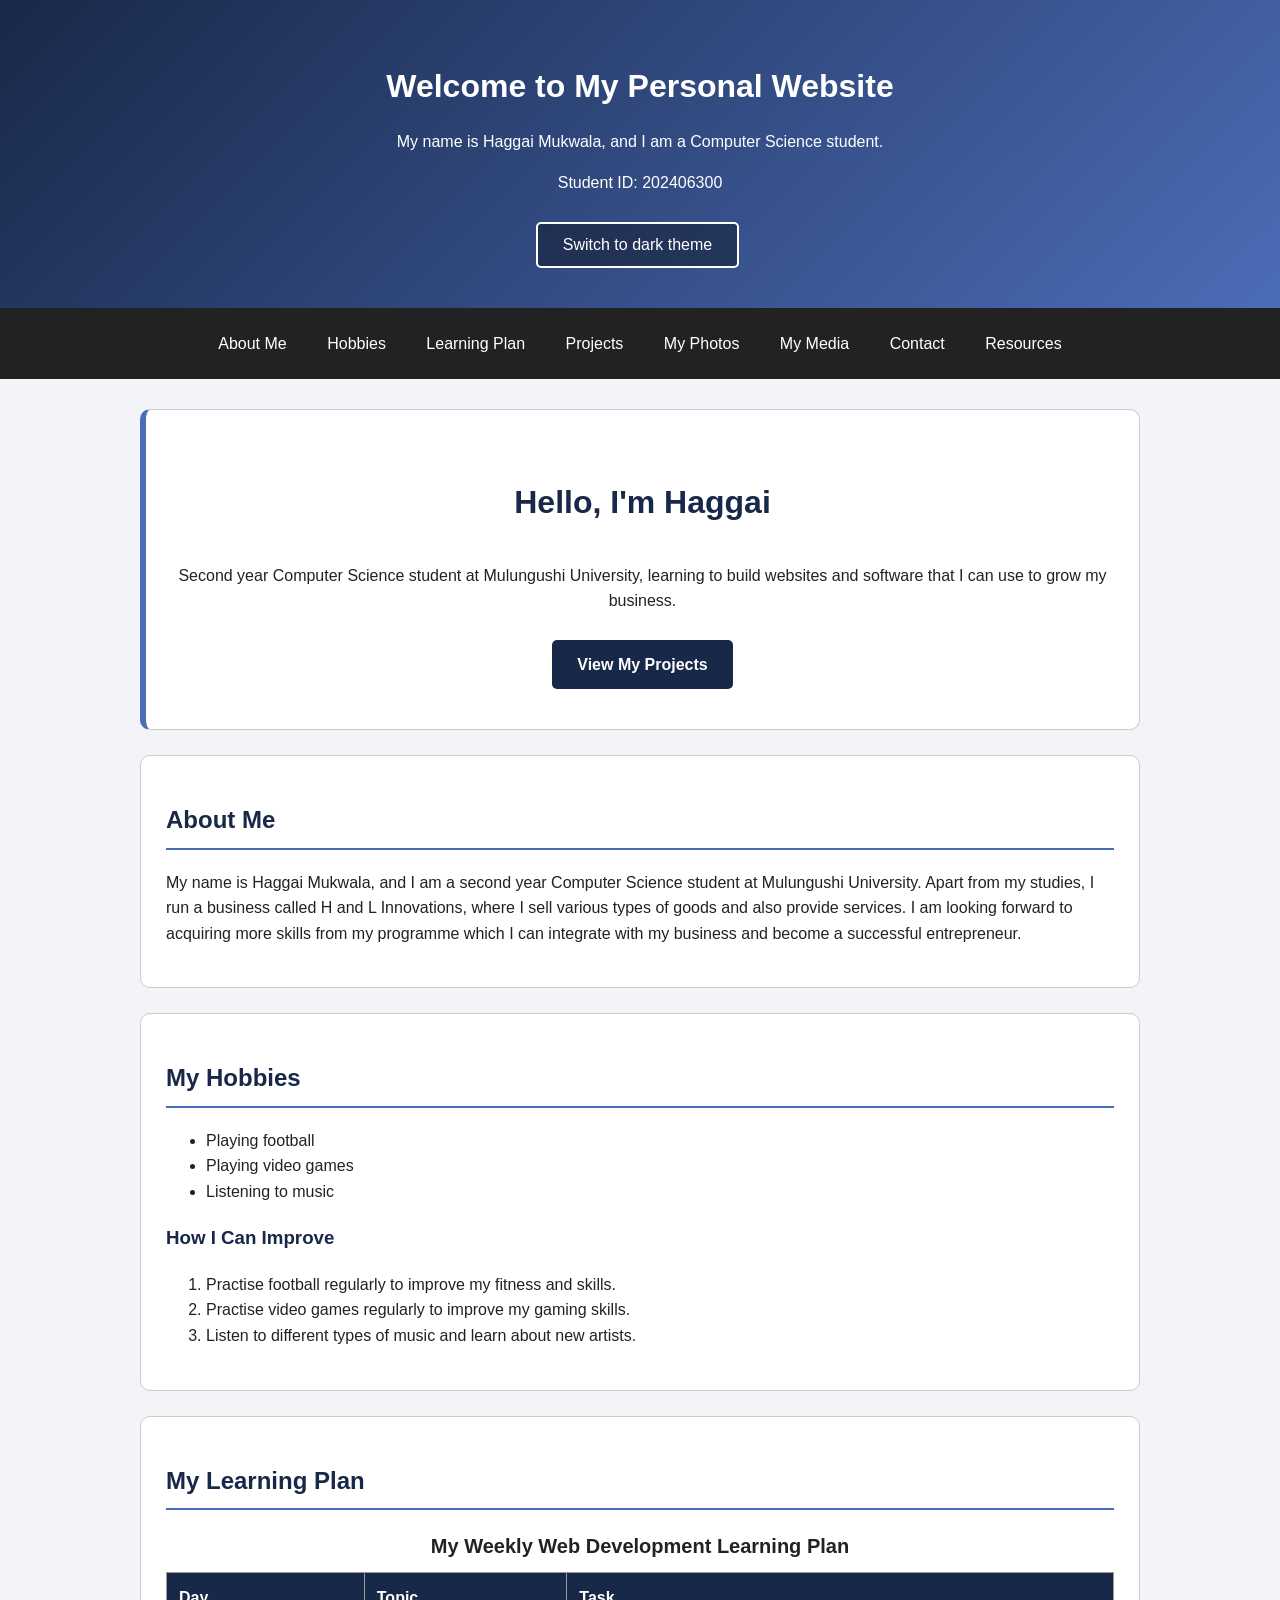
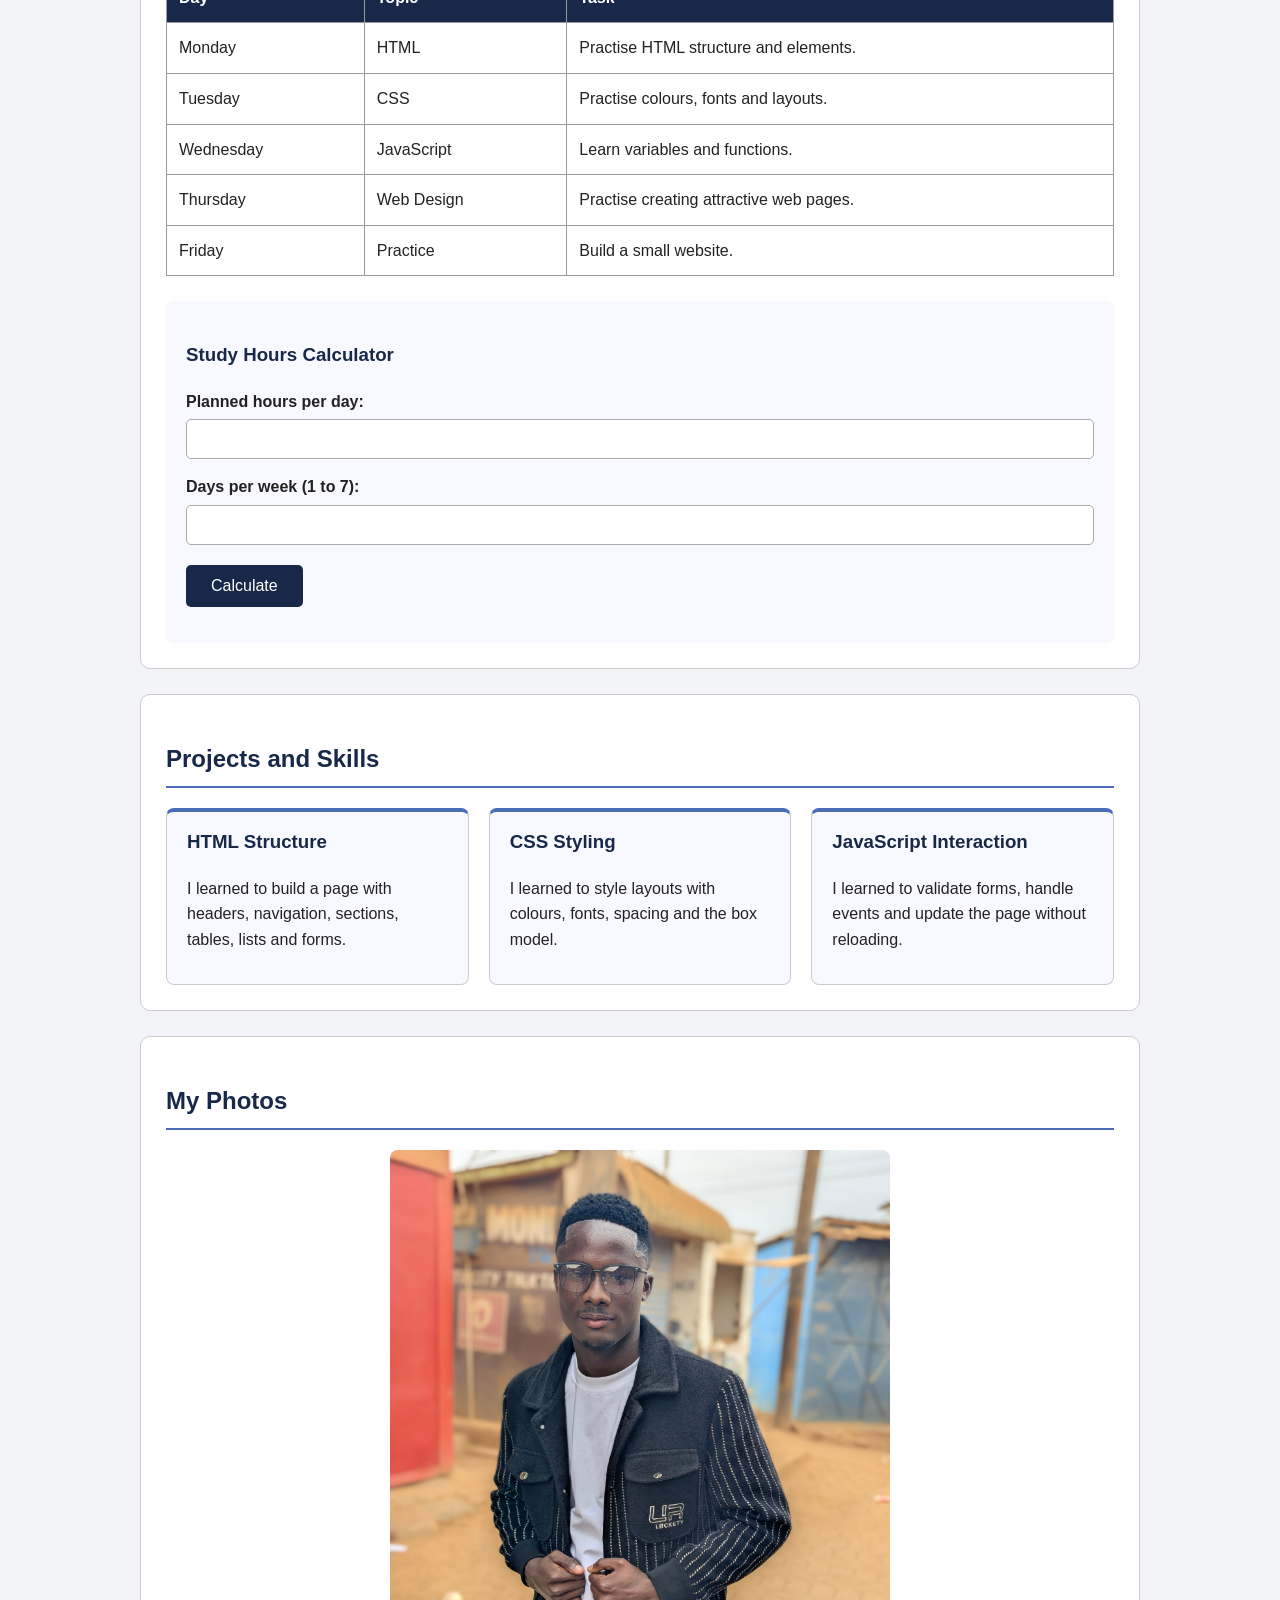
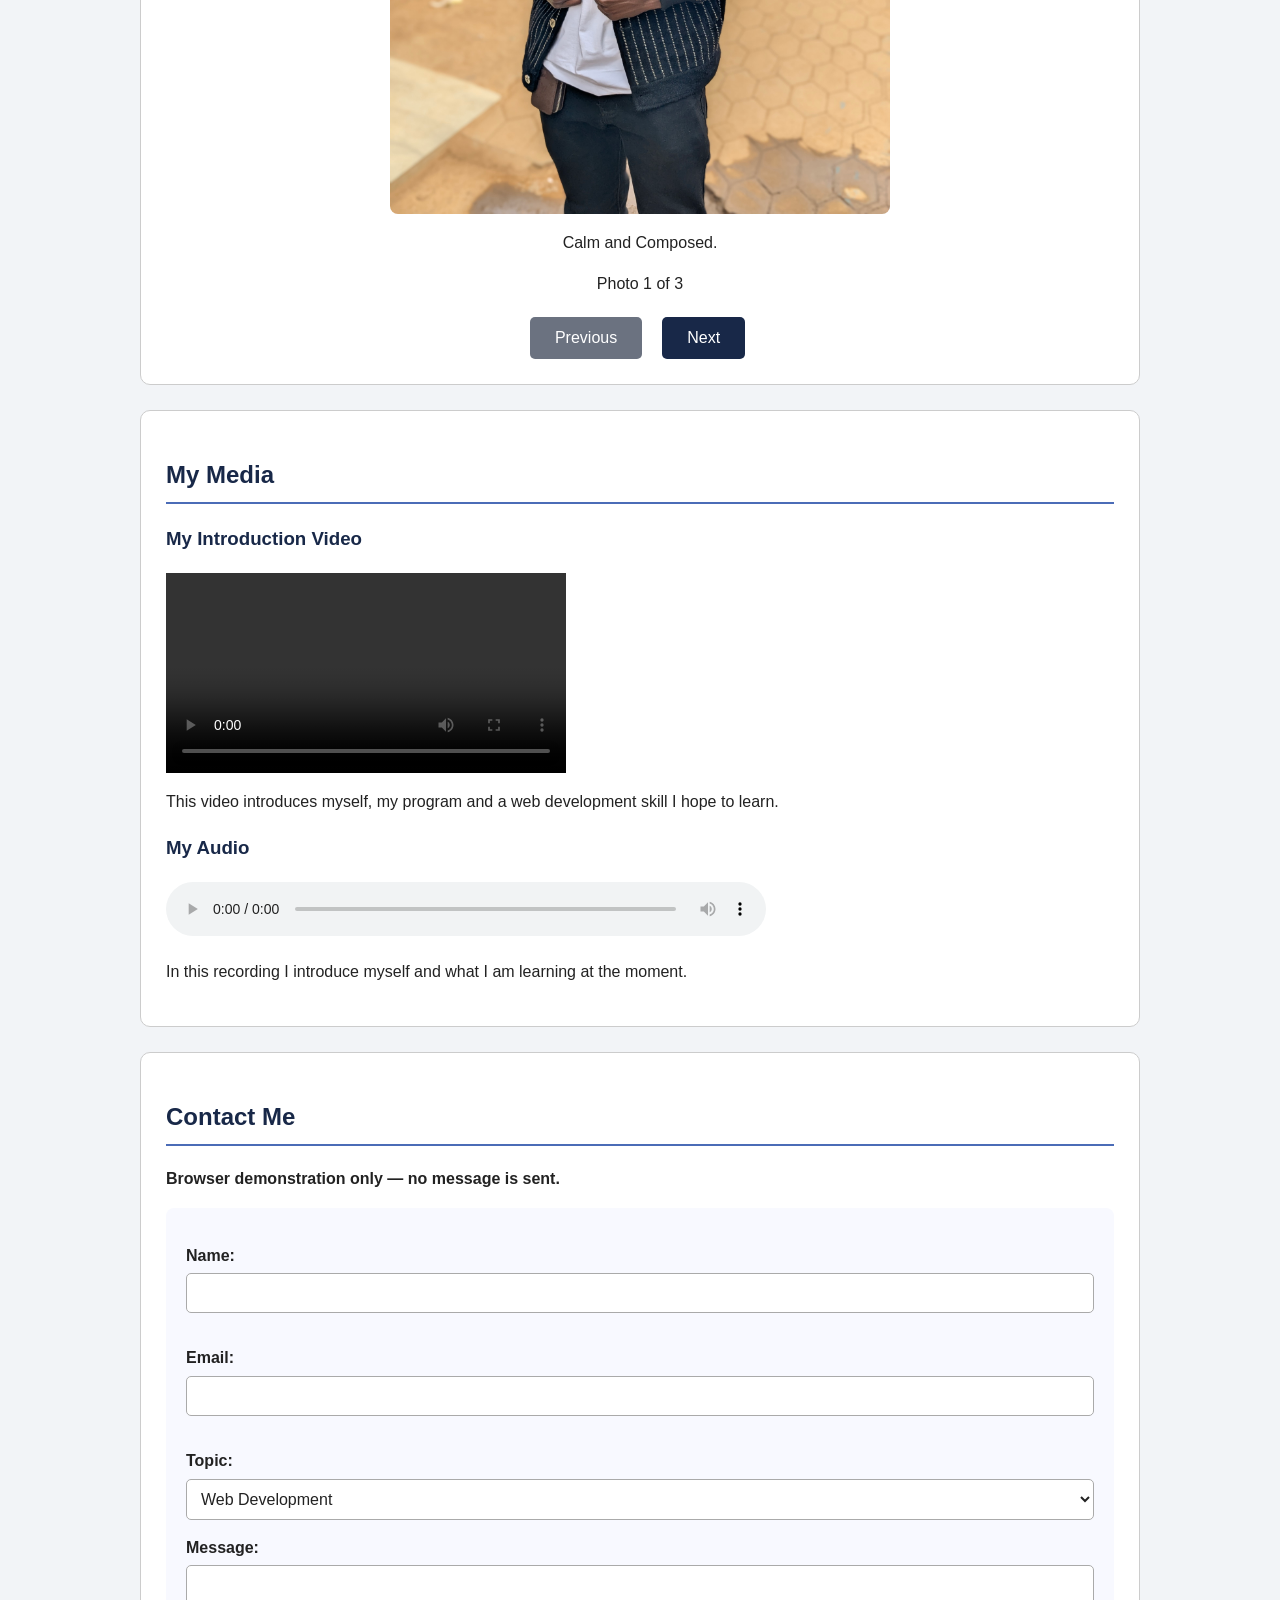
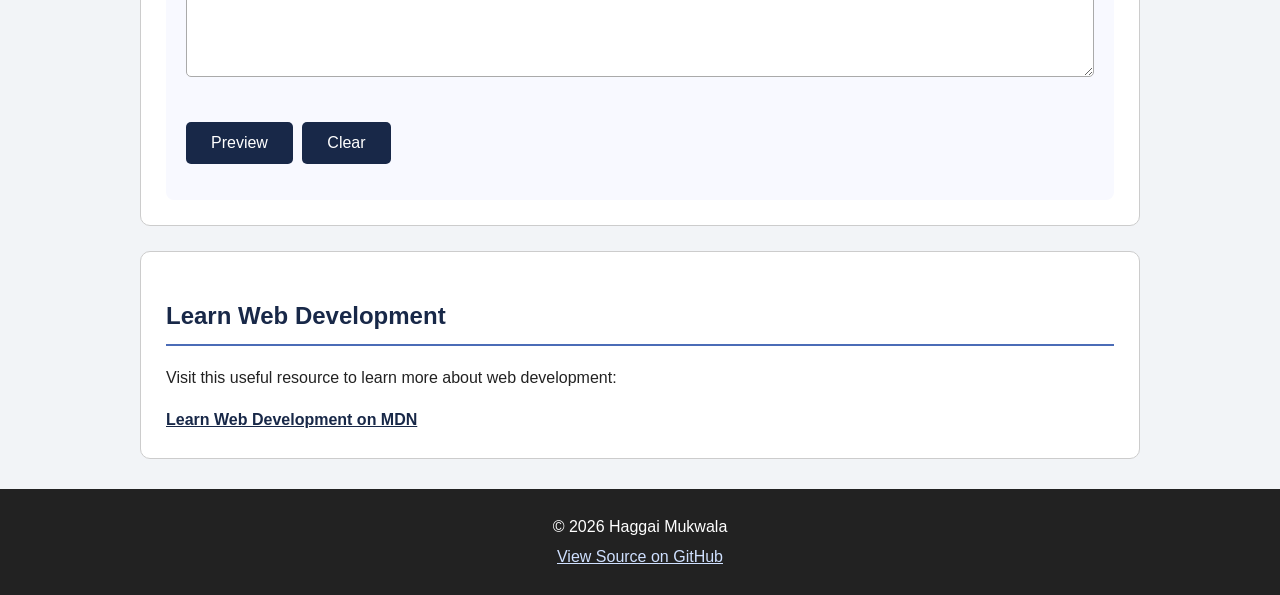
<file: index.html>
<!DOCTYPE html>
<html lang="en">

<head>
    <meta charset="UTF-8">
    <meta name="viewport" content="width=device-width, initial-scale=1.0">

    <title>Haggai Mukwala - Personal Website</title>

    <link rel="stylesheet" href="css/styles.css">
    <script src="js/script.js" defer></script>
</head>

<body>

    <header>
        <h1>Welcome to My Personal Website</h1>
        <p>My name is Haggai Mukwala, and I am a Computer Science student.</p>
        <p>Student ID: 202406300</p>
        <button id="theme-toggle" type="button" aria-pressed="false">Switch to dark theme</button>
    </header>

    <nav>
        <a href="#about">About Me</a>
        <a href="#hobbies">Hobbies</a>
        <a href="#learning">Learning Plan</a>
        <a href="#projects">Projects</a>
        <a href="#photos">My Photos</a>
        <a href="#media">My Media</a>
        <a href="#contact">Contact</a>
        <a href="#resources">Resources</a>
    </nav>

    <main>

        <section id="intro" class="content-section hero">
            <h2>Hello, I'm Haggai</h2>
            <p>
                Second year Computer Science student at Mulungushi University,
                learning to build websites and software that I can use to grow my business.
            </p>
            <a class="button" href="#projects">View My Projects</a>
        </section>


        <section id="about" class="content-section">
            <h2>About Me</h2>

            <p>
                My name is Haggai Mukwala, and I am a second year Computer Science student at
                Mulungushi University. Apart from my studies, I run a business called H and L
                Innovations, where I sell various types of goods and also provide services.
                I am looking forward to acquiring more skills from my programme which I can
                integrate with my business and become a successful entrepreneur.
            </p>
        </section>


        <section id="hobbies" class="content-section">
            <h2>My Hobbies</h2>

            <ul>
                <li>Playing football</li>
                <li>Playing video games</li>
                <li>Listening to music</li>
            </ul>

            <h3>How I Can Improve</h3>

            <ol>
                <li>Practise football regularly to improve my fitness and skills.</li>
                <li>Practise video games regularly to improve my gaming skills.</li>
                <li>Listen to different types of music and learn about new artists.</li>
            </ol>
        </section>


        <section id="learning" class="content-section">
            <h2>My Learning Plan</h2>

            <table>

                <caption>My Weekly Web Development Learning Plan</caption>

                <tr>
                    <th>Day</th>
                    <th>Topic</th>
                    <th>Task</th>
                </tr>

                <tr>
                    <td>Monday</td>
                    <td>HTML</td>
                    <td>Practise HTML structure and elements.</td>
                </tr>

                <tr>
                    <td>Tuesday</td>
                    <td>CSS</td>
                    <td>Practise colours, fonts and layouts.</td>
                </tr>

                <tr>
                    <td>Wednesday</td>
                    <td>JavaScript</td>
                    <td>Learn variables and functions.</td>
                </tr>

                <tr>
                    <td>Thursday</td>
                    <td>Web Design</td>
                    <td>Practise creating attractive web pages.</td>
                </tr>

                <tr>
                    <td>Friday</td>
                    <td>Practice</td>
                    <td>Build a small website.</td>
                </tr>

            </table>

            <!-- Feature: Study hours calculator -->
            <form id="hours-form" class="calculator" novalidate>
                <h3>Study Hours Calculator</h3>

                <label for="hours-per-day">Planned hours per day:</label>
                <input type="text" id="hours-per-day" name="hours-per-day" inputmode="decimal">

                <label for="days-per-week">Days per week (1 to 7):</label>
                <input type="text" id="days-per-week" name="days-per-week" inputmode="numeric">

                <button type="submit">Calculate</button>
                <p id="hours-result" class="feedback" role="status"></p>
            </form>
        </section>


        <section id="projects" class="content-section">
            <h2>Projects and Skills</h2>

            <div class="project-list">
                <article class="project-card">
                    <h3>HTML Structure</h3>
                    <p>I learned to build a page with headers, navigation, sections, tables, lists and forms.</p>
                </article>

                <article class="project-card">
                    <h3>CSS Styling</h3>
                    <p>I learned to style layouts with colours, fonts, spacing and the box model.</p>
                </article>

                <article class="project-card">
                    <h3>JavaScript Interaction</h3>
                    <p>I learned to validate forms, handle events and update the page without reloading.</p>
                </article>
            </div>
        </section>


        <section id="photos" class="content-section">
            <h2>My Photos</h2>

            <!-- Feature: Gallery viewer (js/script.js shows one figure at a time
                 and adds the Previous / Next buttons and counter) -->
            <div class="photo-gallery">

                <figure>
                    <img src="images/photo1.jpg.jpg" alt="Calm and Composed">
                    <figcaption>Calm and Composed.</figcaption>
                </figure>

                <figure>
                    <img src="images/photo2.jpg.jpg" alt="Fresh trim">
                    <figcaption>Fresh Trim.</figcaption>
                </figure>

                <figure>
                    <img src="images/photo3.jpg.jpg" alt="CEO">
                    <figcaption>C.E.O.</figcaption>
                </figure>

            </div>
        </section>


        <section id="media" class="content-section">
            <h2>My Media</h2>

            <h3>My Introduction Video</h3>

            <video controls preload="metadata">
                <source src="videos/intro.mp4" type="video/mp4">
                Your browser does not support video.
            </video>

            <p>
                This video introduces myself, my program and a web development
                skill I hope to learn.
            </p>


            <h3>My Audio</h3>

            <audio controls preload="metadata">
                <source src="videos/voice.mp3.m4a" type="audio/mp4">
                Your browser does not support audio.
            </audio>

            <p>
                In this recording I introduce myself and what I am learning at the moment.
            </p>
        </section>


        <section id="contact" class="content-section">
            <h2>Contact Me</h2>

            <p id="demo-note"><strong>Browser demonstration only &mdash; no message is sent.</strong></p>

            <form id="contact-form" action="#" novalidate>

                <label for="name">Name:</label>
                <input type="text" id="name" name="name" required>
                <span id="name-error" class="error-text"></span>

                <label for="email">Email:</label>
                <input type="email" id="email" name="email" required>
                <span id="email-error" class="error-text"></span>

                <label for="topic">Topic:</label>

                <select id="topic" name="topic">
                    <option value="web">Web Development</option>
                    <option value="programming">Programming</option>
                    <option value="general">General</option>
                </select>

                <label for="message">Message:</label>

                <textarea id="message" name="message" rows="5" required></textarea>
                <span id="message-error" class="error-text"></span>

                <button type="submit">Preview</button>
                <button type="reset">Clear</button>

                <p id="form-feedback" class="feedback" role="status"></p>

            </form>

            <div id="preview" hidden>
                <h3>Preview (validated locally)</h3>
                <p><strong>Name:</strong> <span id="preview-name"></span></p>
                <p><strong>Email:</strong> <span id="preview-email"></span></p>
                <p><strong>Message:</strong> <span id="preview-message"></span></p>
            </div>
        </section>


        <section id="resources" class="content-section">
            <h2>Learn Web Development</h2>

            <p>
                Visit this useful resource to learn more about web development:
            </p>

            <a href="https://developer.mozilla.org/en-US/docs/Learn_web_development"
               target="_blank" rel="noopener">
                Learn Web Development on MDN
            </a>
        </section>

    </main>


    <footer>
        <p>&copy; 2026 Haggai Mukwala</p>
        <p><a href="https://github.com/hmukwala26-tech/my-personal-website" target="_blank" rel="noopener">View Source on GitHub</a></p>
    </footer>

</body>

</html>
</file>
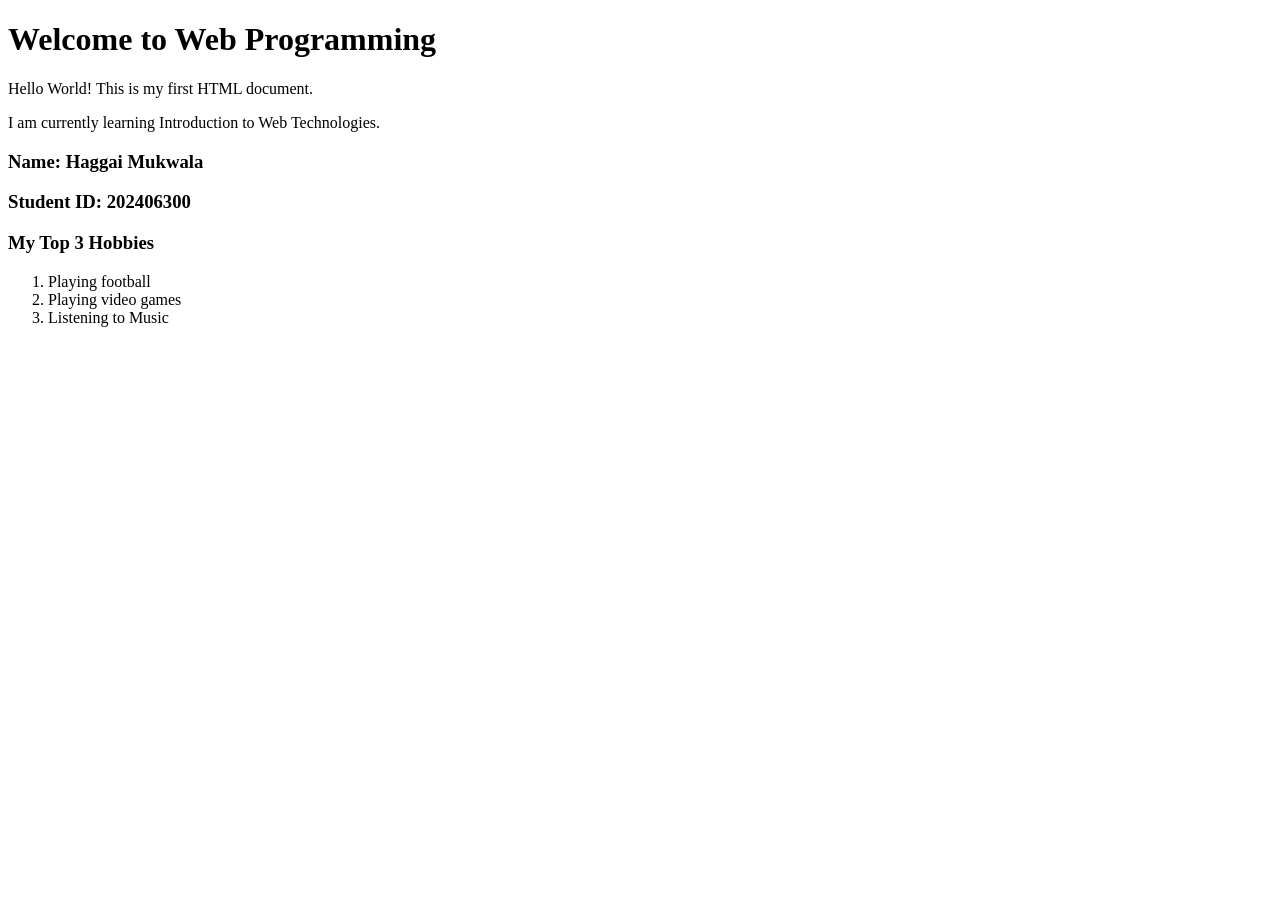
<file: activity1_backup.html.html>
<!DOCTYPE html>
<html lang="en">
<head>
 <meta charset="UTF-8">
 <meta name="viewport" content="width=device-width, initialscale=1.0">
 <title>My First Web Page</title>
</head>
<body>
 <h1>Welcome to Web Programming</h1>
 
 <p>Hello World! This is my first HTML document.</p>
 
 <p>I am currently learning Introduction to Web Technologies.</p>
 <h3>Name: Haggai Mukwala</h3>
 <h3>Student ID: 202406300</h3>

<h3>My Top 3 Hobbies</h3>

<ol>
    <li>Playing football</li>
    <li>Playing video games</li>
    <li>Listening to Music</li>
</ol>
</body>
</html>
</file>
<file: css/styles.css>
/* ===== THEME COLOURS (light is the default; dark is set by the theme switch) ===== */

:root {
    --bg: #f2f4f7;
    --surface: #ffffff;
    --form-bg: #f8f9ff;
    --text: #222222;
    --heading: #182848;
    --accent: #4b6cb7;
    --accent-dark: #182848;
    --border: #cccccc;
    --table-border: #999999;
    --input-border: #aaaaaa;
    --input-bg: #ffffff;
    --nav-bg: #222222;
    --link: #182848;
    --button-bg: #182848;
    --button-hover: #4b6cb7;
    --error: #b00020;
    --success: #146c2e;
    --focus: #ffb703;
}

:root[data-theme="dark"] {
    --bg: #121212;
    --surface: #1e1e1e;
    --form-bg: #252b3a;
    --text: #eeeeee;
    --heading: #a9bff5;
    --accent: #6f8fe0;
    --accent-dark: #2c3e75;
    --border: #3a3a3a;
    --table-border: #555555;
    --input-border: #6b7280;
    --input-bg: #14181f;
    --nav-bg: #0b0b0b;
    --link: #a9bff5;
    --button-bg: #4b6cb7;
    --button-hover: #3a56a0;
    --error: #ff8a80;
    --success: #7ee2a0;
}


/* ===== BASE ===== */

* {
    box-sizing: border-box;
}

html {
    scroll-behavior: smooth;
}

body {
    margin: 0;
    font-family: Arial, sans-serif;
    line-height: 1.6;
    background-color: var(--bg);
    color: var(--text);
}

/* Visible keyboard focus for every interactive element */
a:focus-visible,
button:focus-visible,
input:focus-visible,
select:focus-visible,
textarea:focus-visible {
    outline: 3px solid var(--focus);
    outline-offset: 2px;
}


/* ===== HEADER ===== */

header {
    background: linear-gradient(135deg, #182848, #4b6cb7);
    color: white;
    text-align: center;
    padding: 40px 20px;
}

header h1 {
    margin-bottom: 10px;
}

#theme-toggle {
    background-color: rgba(0, 0, 0, 0.35);
    border: 2px solid white;
    margin-top: 10px;
}

#theme-toggle:hover {
    background-color: white;
    color: #182848;
}


/* ===== NAVIGATION ===== */

nav {
    background-color: var(--nav-bg);
    padding: 15px;
    text-align: center;
}

nav a {
    color: white;
    text-decoration: none;
    margin: 0 10px;
    padding: 8px;
    display: inline-block;
}

nav a:hover,
nav a:focus-visible {
    background-color: #4b6cb7;
    border-radius: 5px;
}


/* ===== MAIN LAYOUT ===== */

main {
    width: 90%;
    max-width: 1000px;
    margin: 30px auto;
}


/* ===== SECTIONS ===== */

.content-section {
    background-color: var(--surface);
    padding: 25px;
    margin-bottom: 25px;
    border: 1px solid var(--border);
    border-radius: 10px;
}

.content-section h2 {
    color: var(--heading);
    border-bottom: 2px solid var(--accent);
    padding-bottom: 8px;
}

.content-section h3 {
    color: var(--heading);
}

/* Introductory area */
.hero {
    text-align: center;
    padding: 40px 25px;
    border-left: 6px solid var(--accent);
}

.hero h2 {
    border-bottom: none;
    font-size: 2rem;
}

/* Call-to-action link styled as a button (class selector) */
.content-section a.button {
    display: inline-block;
    margin-top: 10px;
    padding: 12px 25px;
    background-color: var(--button-bg);
    color: white;
    text-decoration: none;
    border-radius: 5px;
}

.content-section a.button:hover {
    background-color: var(--button-hover);
}


/* ===== TABLE ===== */

table {
    width: 100%;
    border-collapse: collapse;
    margin-top: 20px;
}

caption {
    font-size: 20px;
    font-weight: bold;
    margin-bottom: 10px;
}

th,
td {
    border: 1px solid var(--table-border);
    padding: 12px;
    text-align: left;
    overflow-wrap: anywhere;
}

th {
    background-color: var(--accent-dark);
    color: white;
}


/* ===== PROJECTS ===== */

.project-list {
    display: grid;
    grid-template-columns: repeat(auto-fit, minmax(220px, 1fr));
    gap: 20px;
}

.project-card {
    background-color: var(--form-bg);
    border: 1px solid var(--border);
    border-top: 4px solid var(--accent);
    border-radius: 8px;
    padding: 15px 20px;
}

.project-card h3 {
    margin-top: 0;
}


/* ===== PHOTOS (gallery viewer) ===== */

figure {
    margin: 0;
}

.gallery-viewer {
    max-width: 500px;
    margin: 0 auto;
}

figure img {
    width: 100%;
    height: auto;
    border-radius: 8px;
}

figcaption {
    text-align: center;
    margin-top: 8px;
}

#photo-counter {
    text-align: center;
    margin-bottom: 0;
}

.gallery-controls {
    display: flex;
    justify-content: center;
    gap: 15px;
}


/* ===== MEDIA ===== */

video {
    display: block;
    width: 400px;
    max-width: 100%;
    height: auto;
}

audio {
    width: 100%;
    max-width: 600px;
}


/* ===== FORMS ===== */

form {
    background-color: var(--form-bg);
    padding: 20px;
    border-radius: 8px;
}

label {
    display: block;
    margin-top: 15px;
    font-weight: bold;
}

input,
select,
textarea {
    width: 100%;
    padding: 10px;
    margin-top: 5px;
    border: 1px solid var(--input-border);
    border-radius: 5px;
    background-color: var(--input-bg);
    color: var(--text);
    font-family: inherit;
    font-size: 1rem;
}

/* Fields that failed validation (set by script.js) */
input[aria-invalid="true"],
textarea[aria-invalid="true"] {
    border: 2px solid var(--error);
}

.error-text {
    display: block;
    color: var(--error);
    font-size: 0.9rem;
    min-height: 1.2em;
}

.feedback {
    margin-top: 15px;
    font-weight: bold;
}

.feedback.error {
    color: var(--error);
}

.feedback.success {
    color: var(--success);
}

/* Validated preview box */
#preview {
    margin-top: 20px;
    padding: 15px 20px;
    background-color: var(--form-bg);
    border: 2px solid var(--accent);
    border-radius: 8px;
    overflow-wrap: anywhere;
}

#preview[hidden] {
    display: none;
}

#preview h3 {
    margin-top: 0;
}

/* Calculator sits inside the Learning Plan section */
.calculator {
    margin-top: 25px;
}


/* ===== BUTTONS ===== */

button {
    margin-top: 20px;
    margin-right: 5px;
    padding: 12px 25px;
    border: none;
    border-radius: 5px;
    background-color: var(--button-bg);
    color: white;
    font-size: 1rem;
    cursor: pointer;
}

button:hover {
    background-color: var(--button-hover);
}

button:disabled {
    background-color: #6b7280;
    cursor: not-allowed;
}


/* ===== LINKS ===== */

.content-section a {
    color: var(--link);
    font-weight: bold;
}


/* ===== FOOTER ===== */

footer {
    background-color: var(--nav-bg);
    color: white;
    text-align: center;
    padding: 20px;
}

footer p {
    margin: 5px 0;
}

footer a {
    color: #cfe0ff;
}


/* ===== MOBILE ===== */

@media (max-width: 600px) {

    nav a {
        display: block;
        margin: 5px 0;
    }

    main {
        width: 95%;
    }

    .content-section {
        padding: 18px;
    }

    .hero h2 {
        font-size: 1.5rem;
    }

    table {
        font-size: 14px;
    }

    th,
    td {
        padding: 8px;
    }

    /* Big, easy-to-tap buttons on phones */
    button,
    .content-section a.button {
        width: 100%;
        margin-right: 0;
    }

    .gallery-controls {
        flex-direction: column;
        gap: 0;
    }
}


/* Respect visitors who prefer less motion */
@media (prefers-reduced-motion: reduce) {
    html {
        scroll-behavior: auto;
    }
}
</file>
